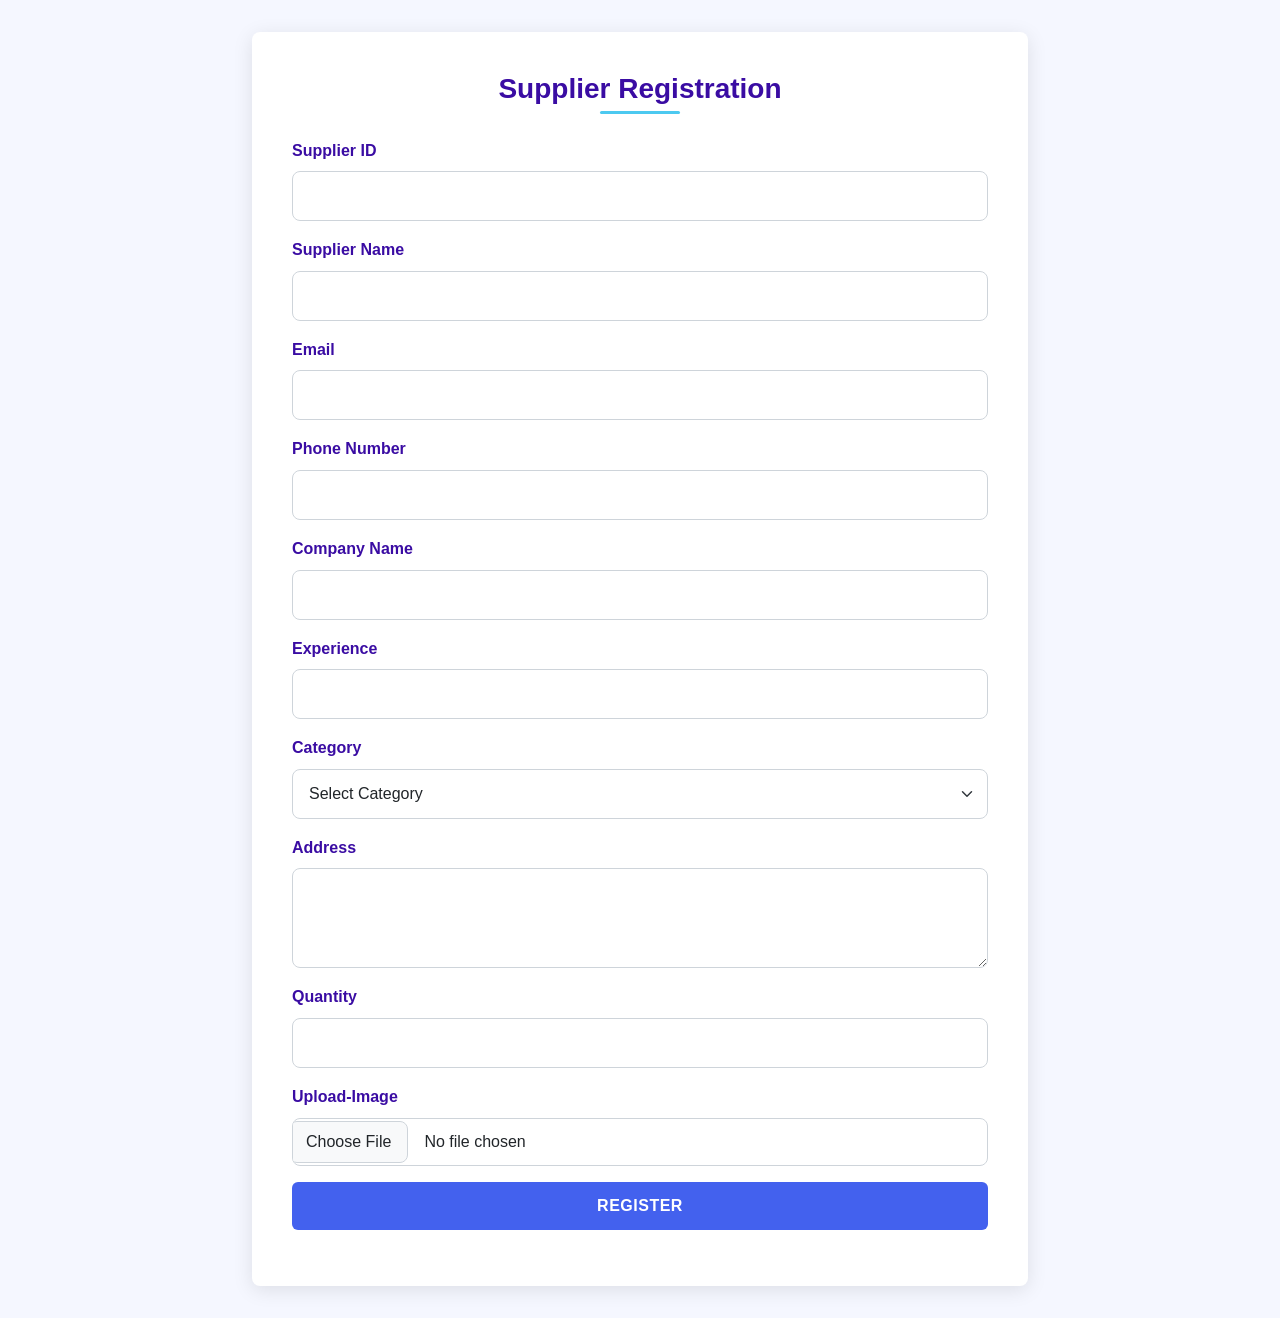
<file: web-javid/index.html>
<!DOCTYPE html>
<html lang="en">
<head>
    <meta charset="UTF-8">
    <meta name="viewport" content="width=device-width, initial-scale=1.0">
    <title>Supplier Registration</title>
    <link href="https://cdn.jsdelivr.net/npm/bootstrap@5.3.3/dist/css/bootstrap.min.css" rel="stylesheet" integrity="sha384-QWTKZyjpPEjISv5WaRU9OFeRpok6YctnYmDr5pNlyT2bRjXh0JMhjY6hW+ALEwIH" crossorigin="anonymous">
    <style>
        :root {
            --primary-color: #4361ee;
            --secondary-color: #3a0ca3;
            --accent-color: #4cc9f0;
            --light-color: #f8f9fa;
            --dark-color: #212529;
            --success-color: #4bb543;
            --border-radius: 0.5rem;
            --box-shadow: 0 4px 20px rgba(0, 0, 0, 0.1);
            --transition: all 0.3s ease;
        }

        body {
            font-family: 'Segoe UI', Tahoma, Geneva, Verdana, sans-serif;
            background-color: #f5f7ff;
            color: var(--dark-color);
            line-height: 1.6;
            min-height: 100vh;
            display: flex;
            align-items: center;
            padding: 2rem 0;
        }

        .container {
            max-width: 800px;
            margin: 0 auto;
        }

        .form-container {
            background-color: white;
            padding: 2.5rem;
            border-radius: var(--border-radius);
            box-shadow: var(--box-shadow);
            transition: var(--transition);
        }

        .form-container:hover {
            box-shadow: 0 8px 30px rgba(0, 0, 0, 0.15);
        }

        h3 {
            color: var(--secondary-color);
            font-weight: 700;
            margin-bottom: 1.5rem;
            position: relative;
            padding-bottom: 0.5rem;
        }

        h3::after {
            content: '';
            position: absolute;
            bottom: 0;
            left: 50%;
            transform: translateX(-50%);
            width: 80px;
            height: 3px;
            background: var(--accent-color);
            border-radius: 3px;
        }

        .form-label {
            font-weight: 600;
            color: var(--secondary-color);
            margin-bottom: 0.5rem;
        }

        .form-control, .form-select {
            border-radius: var(--border-radius);
            padding: 0.75rem 1rem;
            border: 1px solid #ced4da;
            transition: var(--transition);
        }

        .form-control:focus, .form-select:focus {
            border-color: var(--primary-color);
            box-shadow: 0 0 0 0.25rem rgba(67, 97, 238, 0.25);
        }

        textarea.form-control {
            min-height: 100px;
            resize: vertical;
        }

        .btn-primary {
            background-color: var(--primary-color);
            border: none;
            padding: 0.75rem;
            font-weight: 600;
            letter-spacing: 0.5px;
            text-transform: uppercase;
            transition: var(--transition);
        }

        .btn-primary:hover {
            background-color: var(--secondary-color);
            transform: translateY(-2px);
        }

        #message {
            font-weight: 500;
        }

        /* File input customization */
        .form-control[type="file"] {
            padding: 0.5rem;
        }

        .form-control[type="file"]::file-selector-button {
            padding: 0.5rem 1rem;
            background-color: var(--light-color);
            border: 1px solid #ced4da;
            border-radius: var(--border-radius);
            margin-right: 1rem;
            transition: var(--transition);
        }

        .form-control[type="file"]::file-selector-button:hover {
            background-color: #e9ecef;
        }

        /* Animation for form elements */
        @keyframes fadeIn {
            from { opacity: 0; transform: translateY(10px); }
            to { opacity: 1; transform: translateY(0); }
        }

        .mb-3 {
            animation: fadeIn 0.4s ease forwards;
        }

        .mb-3:nth-child(1) { animation-delay: 0.1s; }
        .mb-3:nth-child(2) { animation-delay: 0.2s; }
        .mb-3:nth-child(3) { animation-delay: 0.3s; }
        .mb-3:nth-child(4) { animation-delay: 0.4s; }
        .mb-3:nth-child(5) { animation-delay: 0.5s; }
        .mb-3:nth-child(6) { animation-delay: 0.6s; }
        .mb-3:nth-child(7) { animation-delay: 0.7s; }
        .mb-3:nth-child(8) { animation-delay: 0.8s; }
        .mb-3:nth-child(9) { animation-delay: 0.9s; }
        .mb-3:nth-child(10) { animation-delay: 1.0s; }

        /* Responsive adjustments */
        @media (max-width: 768px) {
            body {
                padding: 1rem;
            }

            .form-container {
                padding: 1.5rem;
            }

            h3 {
                font-size: 1.5rem;
            }
        }

        /* Validation styling */
        .is-invalid {
            border-color: #dc3545 !important;
        }

        .invalid-feedback {
            color: #dc3545;
            font-size: 0.875rem;
            margin-top: 0.25rem;
        }

        /* Floating labels effect */
        .form-floating {
            position: relative;
            margin-bottom: 1rem;
        }

        .form-floating label {
            position: absolute;
            top: 0;
            left: 0;
            height: 100%;
            padding: 1rem;
            pointer-events: none;
            transform-origin: 0 0;
            transition: opacity .1s ease-in-out, transform .1s ease-in-out;
        }
    </style>
</head>
<body>

    <div class="container">
        <div class="form-container">
            <h3 class="text-center">Supplier Registration</h3>
            <form id="supplierForm" action="registration" method="post" enctype="multipart/form-data">
                <div class="mb-3">
                    <label for="supplierid" class="form-label">Supplier ID</label>
                    <input type="text" class="form-control" id="supplierid" name="supplierid" required>
                </div>
                <div class="mb-3">
                    <label for="name" class="form-label">Supplier Name</label>
                    <input type="text" class="form-control" id="name" name="name" required>
                </div>
                <div class="mb-3">
                    <label for="email" class="form-label">Email</label>
                    <input type="email" class="form-control" id="email" name="email" required>
                </div>
                <div class="mb-3">
                    <label for="phone" class="form-label">Phone Number</label>
                    <input type="text" class="form-control" id="phone" name="phone" required>
                </div>
                <div class="mb-3">
                    <label for="company" class="form-label">Company Name</label>
                    <input type="text" class="form-control" id="company" name="company" required>
                </div>
                <div class="mb-3">
                    <label for="experience" class="form-label">Experience</label>
                    <input type="number" class="form-control" id="experience" name="experience" required>
                </div>
                <div class="mb-3">
                    <label for="category" class="form-label">Category</label>
                    <select class="form-select" id="category"  name="category" required>
                        <option value="">Select Category</option>
                        <option value="Electronics">Electronics</option>
                        <option value="Food">Food</option>
                        <option value="Clothing">Clothing</option>
                        <option value="Furniture">Furniture</option>
                    </select>
                </div>
                <div class="mb-3">
                    <label for="address" class="form-label">Address</label>
                    <textarea class="form-control" id="address" name="address" rows="3" required></textarea>
                </div>
                <div class="mb-3">
                    <label for="Quantity" class="form-label">Quantity</label>
                    <input type="number" class="form-control" id="Quantity" name="Quantity" required>
                </div>
                <div class="mb-3">
                    <label for="Upload-Image" class="form-label">Upload-Image</label>
                    <input type="file" class="form-control" id="Upload-Image" accept="image/*" name="Upload-Image" required>
                </div>
                <button value="submit" type="submit" name="submit" class="btn btn-primary w-100">Register</button>
                <!--<button value="delete" type="submit" name="delete" id="delete">Delete</button>-->
            </form>
            <div id="message" class="mt-3 text-center"></div>
        </div>
    </div>

    <script src="script.js"></script>

</body>
</html>
</file>
